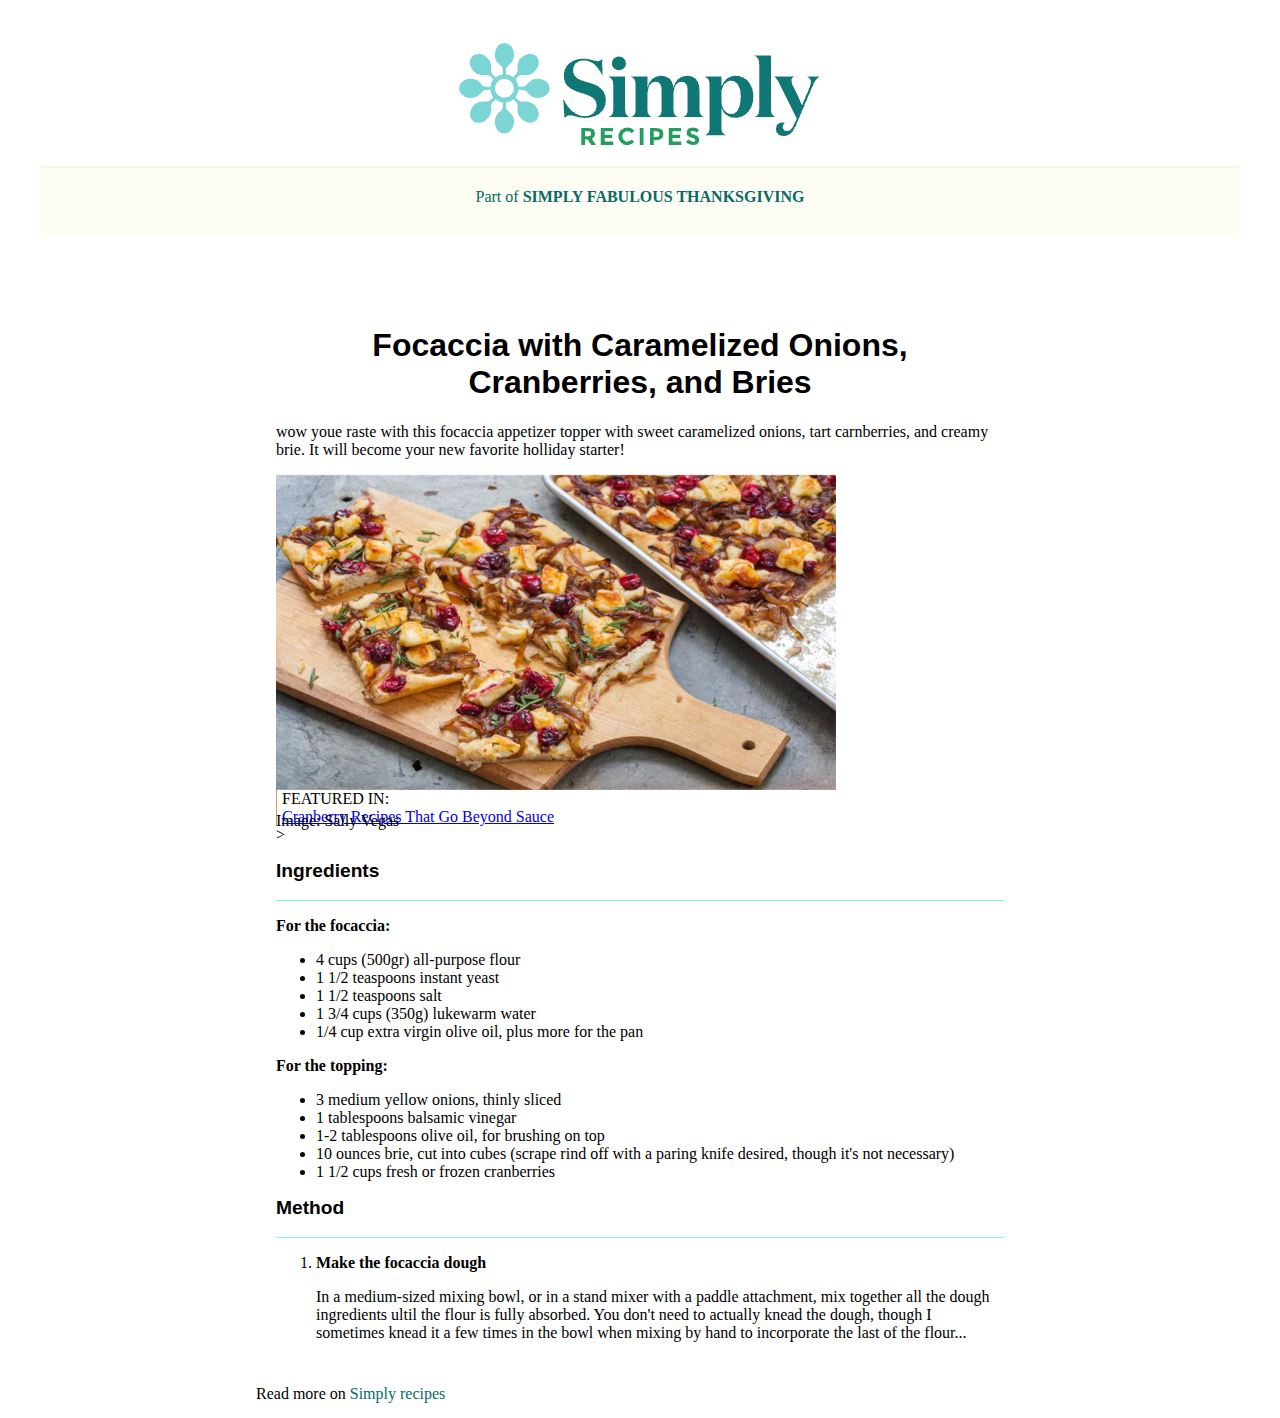
<file: Index.html>
<!DOCTYPE html>
<html lang="en">
<head>
    <meta charset="UTF-8">
    <meta name="viewport" content="width=device-width, initial-scale=1.0">
    <title>PAGINA MOCKUP</title>
    <link rel="stylesheet" href="./css/style.css">
</head>
<body>
    <header>
        <img src="./assets/logo.png" alt="logo" class="logo"> 
        <p>Part of <b>SIMPLY FABULOUS THANKSGIVING</b></p>   
    </header>
    <div id="container">
        <main>
            <article>
                <h1>Focaccia with Caramelized Onions, Cranberries, and Bries</h1>
                <section>
                    <p>wow youe raste with this focaccia appetizer topper with sweet caramelized onions, tart carnberries, and creamy brie. It will become your new favorite holliday starter!</p>
                    <div style="position: relative; width: 560px; height: 315px;">
                        <img src="./assets/focaccia.png" alt="anteprima video" style="position: absolute; top: 0; left: 0; width: 100%; height: 100%;">>
                        <iframe width="560" height="315" src="https://www.youtube.com/embed/4VCa1dYz8uk?si=raSuFKswXfDTQtlF" title="YouTube video player" frameborder="0" allow="accelerometer; autoplay; clipboard-write; encrypted-media; gyroscope; picture-in-picture; web-share" referrerpolicy="strict-origin-when-cross-origin" allowfullscreen="position: relative; z-index: 1;"></iframe>
                        <figcaption>
                            Image: Sally Vegas
                        </figcaption>    
                    </div>
                </section>
                <div id="featured">
                    <p id="featuredd"> FEATURED IN: <br>
                        <a href="#" title="features">Cranberry Recipes That Go Beyond Sauce </a>
                    </p>
                </div>>
                <section>
                    <h2>Ingredients</h2>
                    <p><b>For the focaccia:</b></p>
                        <ul>
                            <li> 4 cups (500gr) all-purpose flour</li>    
                            <li> 1 1/2 teaspoons instant yeast</li>    
                            <li> 1 1/2 teaspoons salt</li>    
                            <li> 1 3/4 cups (350g) lukewarm water</li>    
                            <li> 1/4 cup extra virgin olive oil, plus more for the pan</li>    
                        </ul>
                    <p><b>For the topping:</b></p>
                        <ul>
                            <li> 3 medium yellow onions, thinly sliced</li>
                            <li> 1 tablespoons balsamic vinegar</li>
                            <li> 1-2 tablespoons olive oil, for brushing on top</li>
                            <li> 10 ounces brie, cut into cubes (scrape rind off with a paring knife desired, though it's not necessary)</li>
                            <li> 1 1/2 cups fresh or frozen cranberries</li>
                        </ul>
                </section>            
                <section>
                    <h2>Method</h2>
                    <ol>
                        <li>
                            <strong>Make the focaccia dough</strong>
                            <p>
                              In a medium-sized mixing bowl, or in a stand mixer with a paddle attachment, mix together all the dough
                              ingredients ultil the flour is fully absorbed. You don't need to actually knead the dough, though I
                              sometimes knead it a few times in the bowl when mixing by hand to incorporate the last of the flour...
                            </p>
                        </li>
                    </ol>        
                </section>          
            </article>
        </main>
        <footer>
            <p>Read more on <a href="https://www.example.com">Simply recipes</a></p> 
        </footer>
    </div>
</body>
</html>
</file>
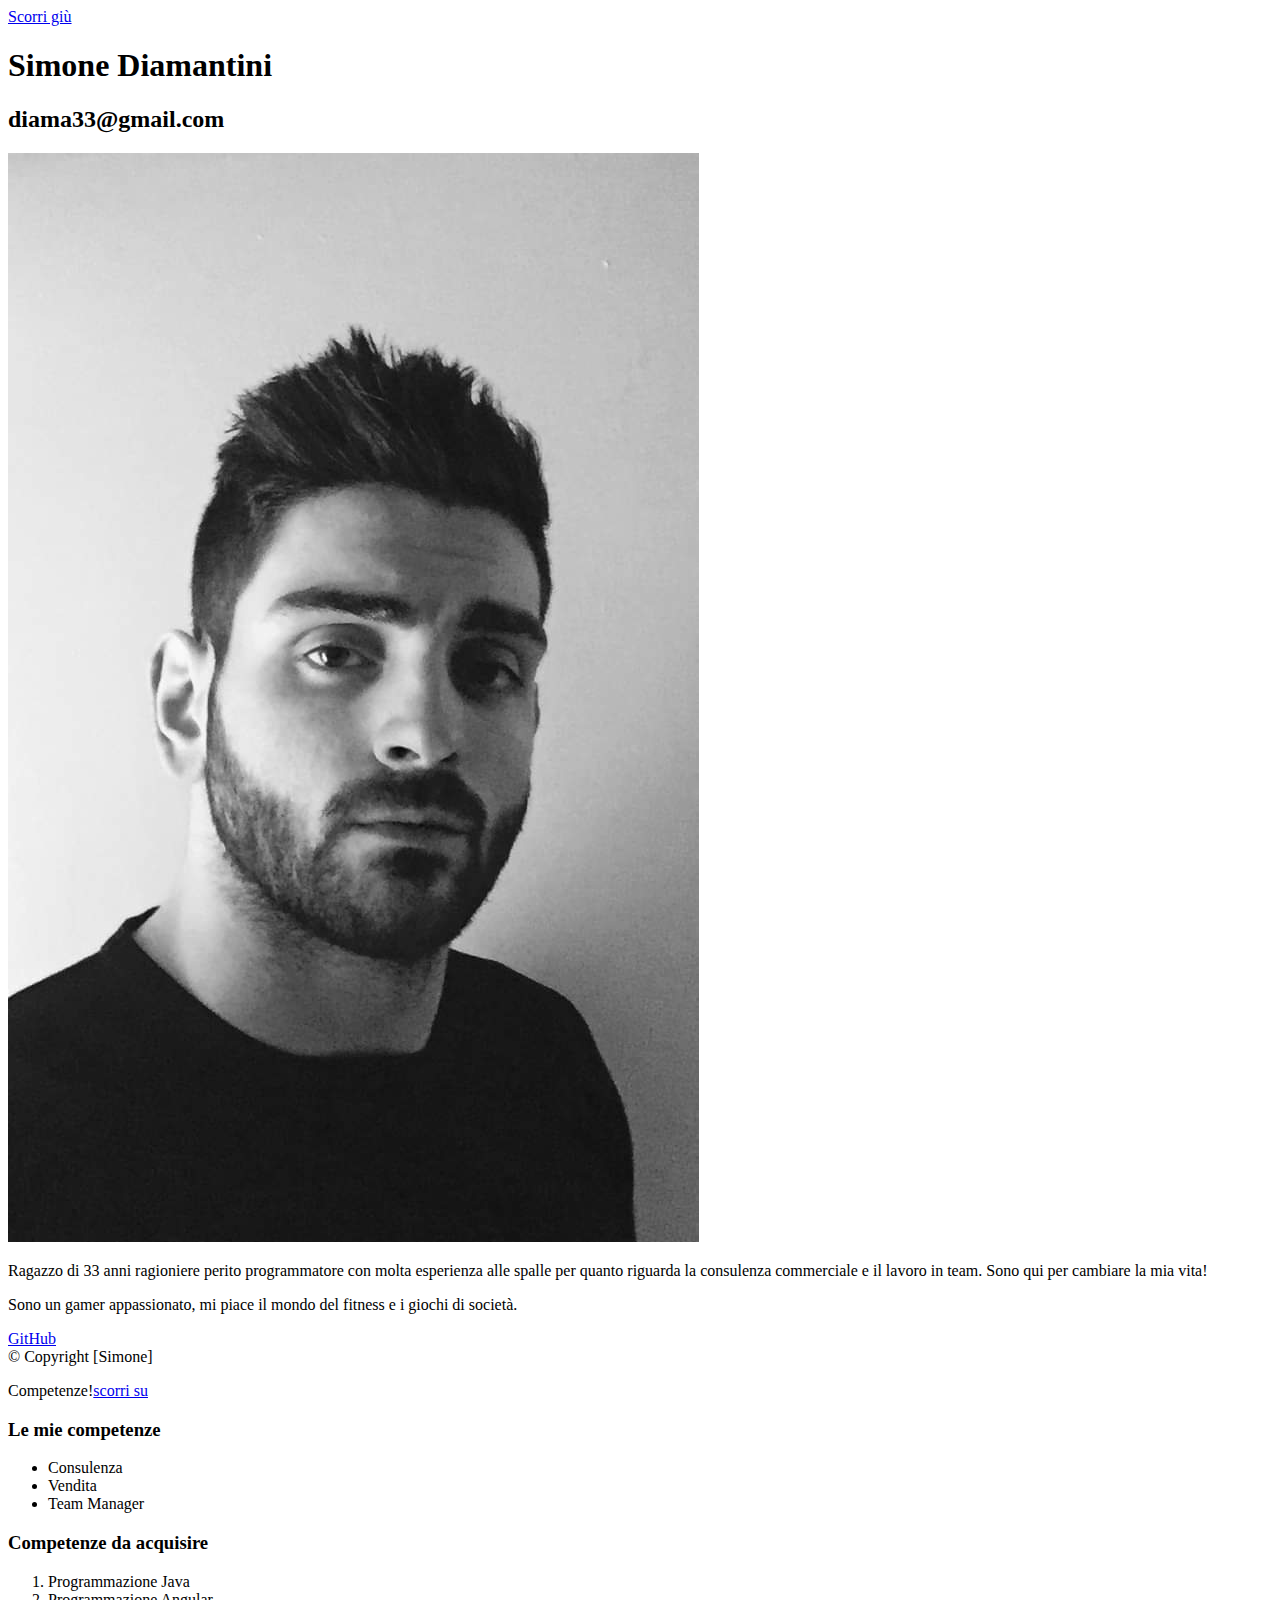
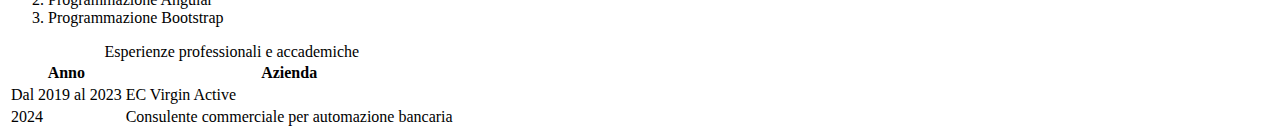
<file: 1° giorno/index.html>
<!DOCTYPE html>
<html lang="it">
<head>
    <meta charset="UTF-8">
    <meta name="viewport" content="width=device-width, initial-scale=1.0">
    <title>Il mio profilo</title>
</head>
<body>
    <a href="#footer">Scorri giù</a>
    <h1>Simone Diamantini</h1>
    <h2>diama33@gmail.com</h2>
    <main>
        <a href="#">
            <img src="./img/FB_IMG_1696161158351.jpg" alt="Foto di Simone Diamantini">
        </a>
        <p>Ragazzo di 33 anni ragioniere perito programmatore con molta esperienza alle spalle per quanto riguarda la consulenza commerciale e il lavoro in team. Sono qui per cambiare la mia vita!</p>
        <p>Sono un gamer appassionato, mi piace il mondo del fitness e i giochi di società.</p>
    </main>
    <a href="https://github.com/DiamantiniS">GitHub</a>
    <footer id="footer"> &copy; Copyright [Simone]</footer>
    <p>Competenze!<a href="#">scorri su </a></p>
    <div>
        <h3>Le mie competenze</h3>
        <ul>
            <li>Consulenza</li>
            <li>Vendita</li>
            <li>Team Manager</li>
        </ul>
        <h3>Competenze da acquisire</h3>
        <ol>
            <li>Programmazione Java</li>
            <li>Programmazione Angular </li>
            <li>Programmazione Bootstrap</li>
        </ol>
    </div>
    <table>
        <caption>Esperienze professionali e accademiche</caption>
        <tr>
            <th> Anno </th>
            <th> Azienda </th> 
        </tr>
        <tr> 
            <td>Dal 2019 al 2023</td>
            <td>EC Virgin Active</td>
        </tr>
        <tr>
            <td>2024</td>
            <td>Consulente commerciale per automazione bancaria</td>
        </tr>
    </table>
</body>
</html>
</file>
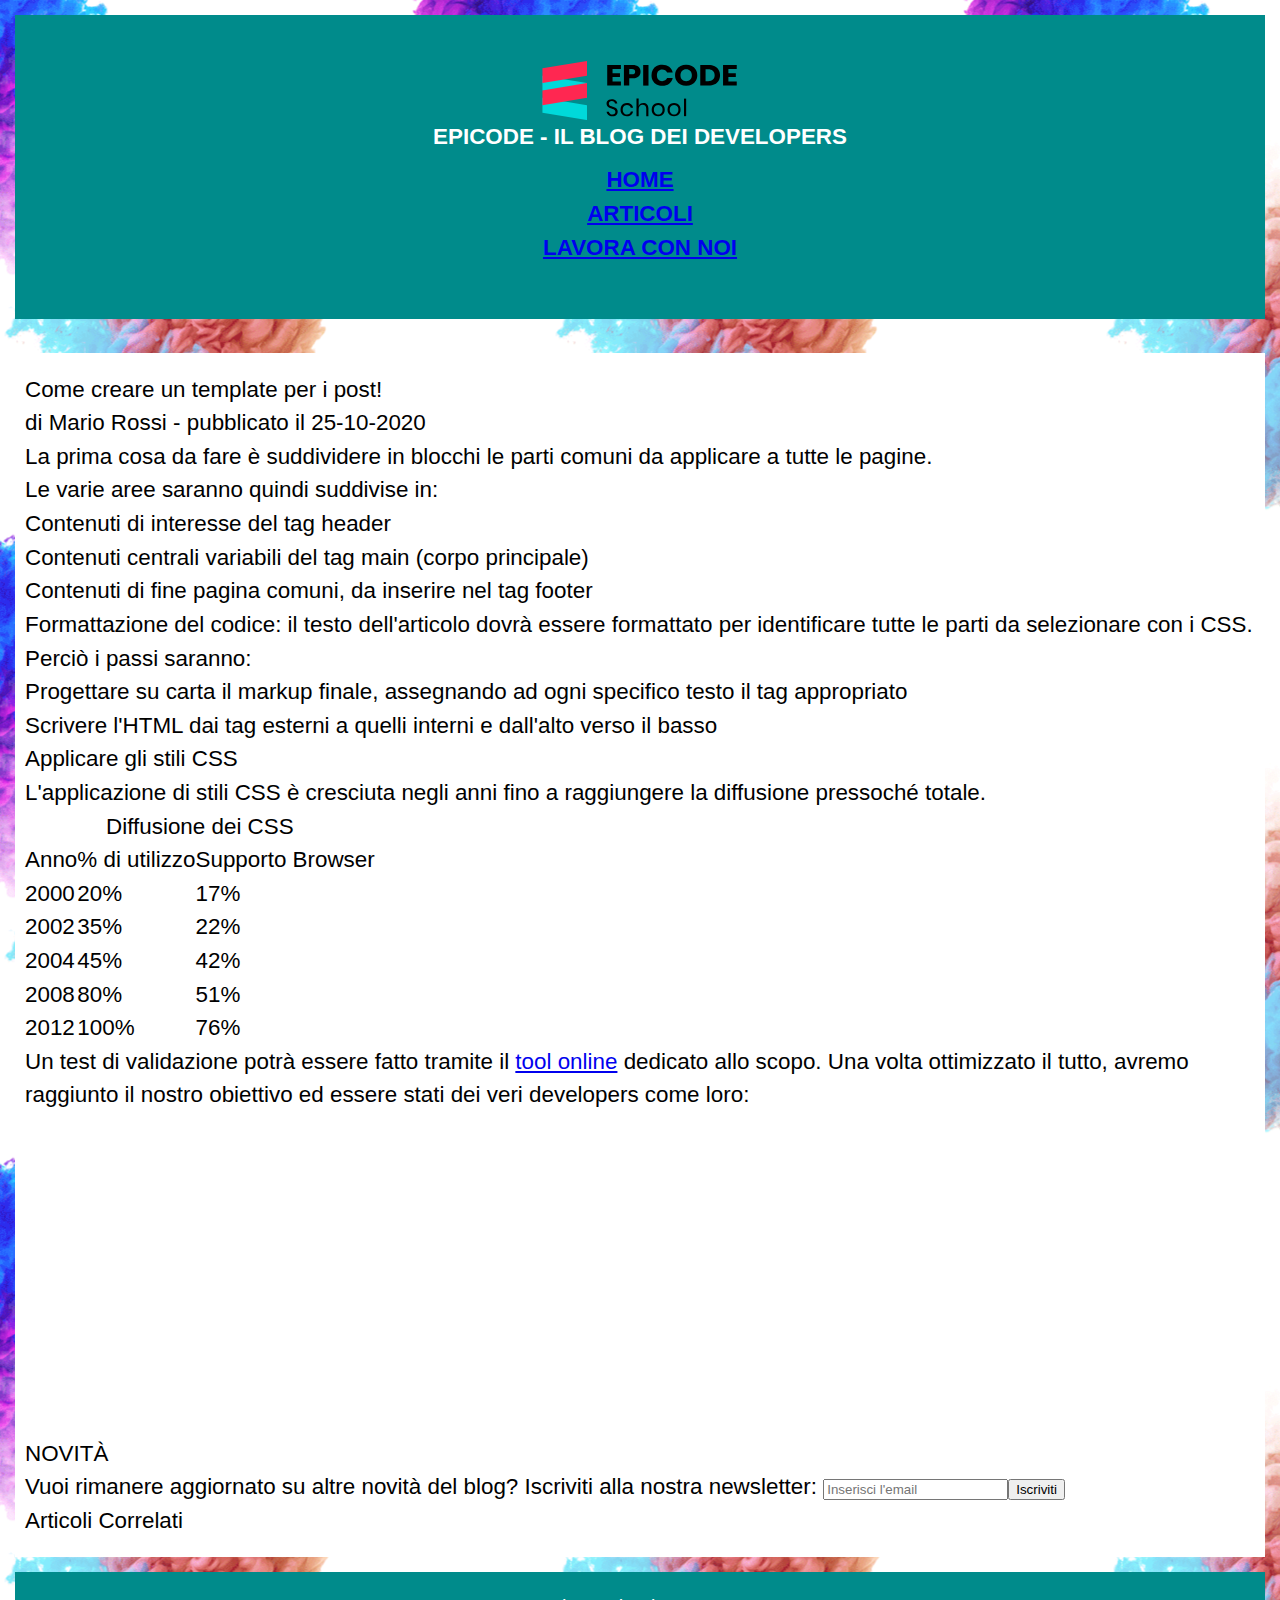
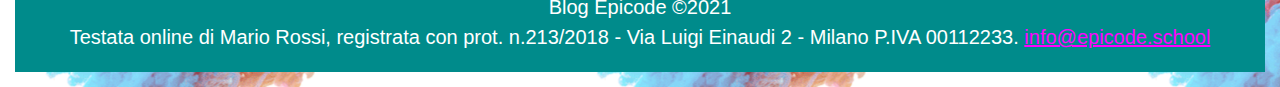
<file: 28-03/index.html>
<!DOCTYPE html>
<html lang="en">
  <head>
    <meta charset="UTF-8" />
    <meta http-equiv="X-UA-Compatible" content="IE=edge" />
    <meta name="viewport" content="width=device-width, initial-scale=1.0" />
    <title>Lavoro 28_03</title>
    <link rel="stylesheet" href="./assets/css/reset.css">
    <link rel="stylesheet" href="./assets/css/font-awesome.css">
    <link rel="stylesheet" href="./assets/css/style.css">
  </head>
  <body>

    

      <header>
        <img src="../28-03/assets/img/logo.svg" alt="logo" class="logo" width="300px" height="60px"> 
        <h1>EPICODE - IL BLOG DEI DEVELOPERS</h1>
        <nav>
          <ul>
            <li><a href="#">HOME</a></li>
            <li><a href="#">ARTICOLI</a></li>
            <li><a href="#">LAVORA CON NOI</a></li>
          </ul>
        </nav>
      </header>
    
      <main>
        <article>
          <h2>Come creare un template per i post!</h2>  
          <p>di Mario Rossi - pubblicato il 25-10-2020</p>
          <p>La prima cosa da fare è suddividere in blocchi le <b>parti comuni</b> da applicare a tutte le pagine.</p>
          <p>Le varie aree saranno quindi suddivise in:</p>
          <ul>
            <li>Contenuti di interesse del tag header</li>
            <li>Contenuti centrali variabili del tag main (corpo principale)</li>
            <li>Contenuti di fine pagina comuni, da inserire nel tag footer</li>
          </ul>
          <p>Formattazione del codice: il testo dell'articolo dovrà essere formattato per identificare tutte le parti da <b>selezionare con i CSS.</b> Perciò i passi saranno:</p>
          <ol>
            <li>Progettare su carta il markup finale, assegnando ad ogni specifico testo il tag appropriato</li>
            <li>Scrivere l'HTML dai tag esterni a quelli interni e dall'alto verso il basso</li>
            <li>Applicare gli stili CSS</li>
          </ol> 
          <p>L'applicazione di stili CSS è cresciuta negli anni fino a raggiungere la diffusione pressoché totale.</p>
          
          <table>
            <caption><b>Diffusione dei CSS</b></caption>
            <thead>
              <tr>
                <th>Anno</th>
                <th>% di utilizzo</th>
                <th>Supporto Browser</th>
              </tr>
            </thead>
            <tbody>
              <tr>
                <td>2000</td>
                <td>20%</td>
                <td>17%</td>
              </tr>
              <tr>
                <td>2002</td>
                <td>35%</td>
                <td>22%</td>
              </tr>
              <tr>
                <td>2004</td>
                <td>45%</td>
                <td>42%</td>
              </tr>
              <tr>
                <td>2008</td>
                <td>80%</td>
                <td>51%</td>
              </tr>
              <tr>
                <td>2012</td>
                <td>100%</td>
                <td>76%</td>
              </tr>
            </tbody>
          </table>
          
          <p>Un test di validazione potrà essere fatto tramite il <a href="https://stackoverflow.com/">tool online</a> dedicato allo scopo. Una volta ottimizzato il tutto, avremo raggiunto il nostro obiettivo ed essere stati dei veri developers come loro:</p>
          
          <iframe width="560" height="315" src="https://www.youtube.com/embed/aBSZVeBRvDY?si=Z8mhQQYfVqstOADo" title="YouTube video player" frameborder="0" allow="accelerometer; autoplay; clipboard-write; encrypted-media; gyroscope; picture-in-picture; web-share" referrerpolicy="strict-origin-when-cross-origin" allowfullscreen></iframe>
        </article>  
        
        <form action="#" method="#">
          <h2>NOVITÀ</h2>  
          <label>Vuoi rimanere aggiornato su altre novità del blog? Iscriviti alla nostra newsletter:</label>  
          <input type="email" placeholder="Inserisci l'email"><input type="submit" value="Iscriviti">  
        </form>    
    
        <aside>
          <h2>Articoli Correlati</h2>
          <div>
    
          </div>
          <div>
    
          </div>  
          <div>
    
          </div>
        </aside>
        
      </main>
    
      <footer>
        <p>Blog Epicode &copy;2021</p>
        <p>Testata online di Mario Rossi, registrata con prot. n.213/2018 - Via Luigi Einaudi 2 - Milano P.IVA 00112233. <a href="mailto:info@epicode.school">info@epicode.school</a></p>
      </footer>

    

  </body>
</html>
</file>
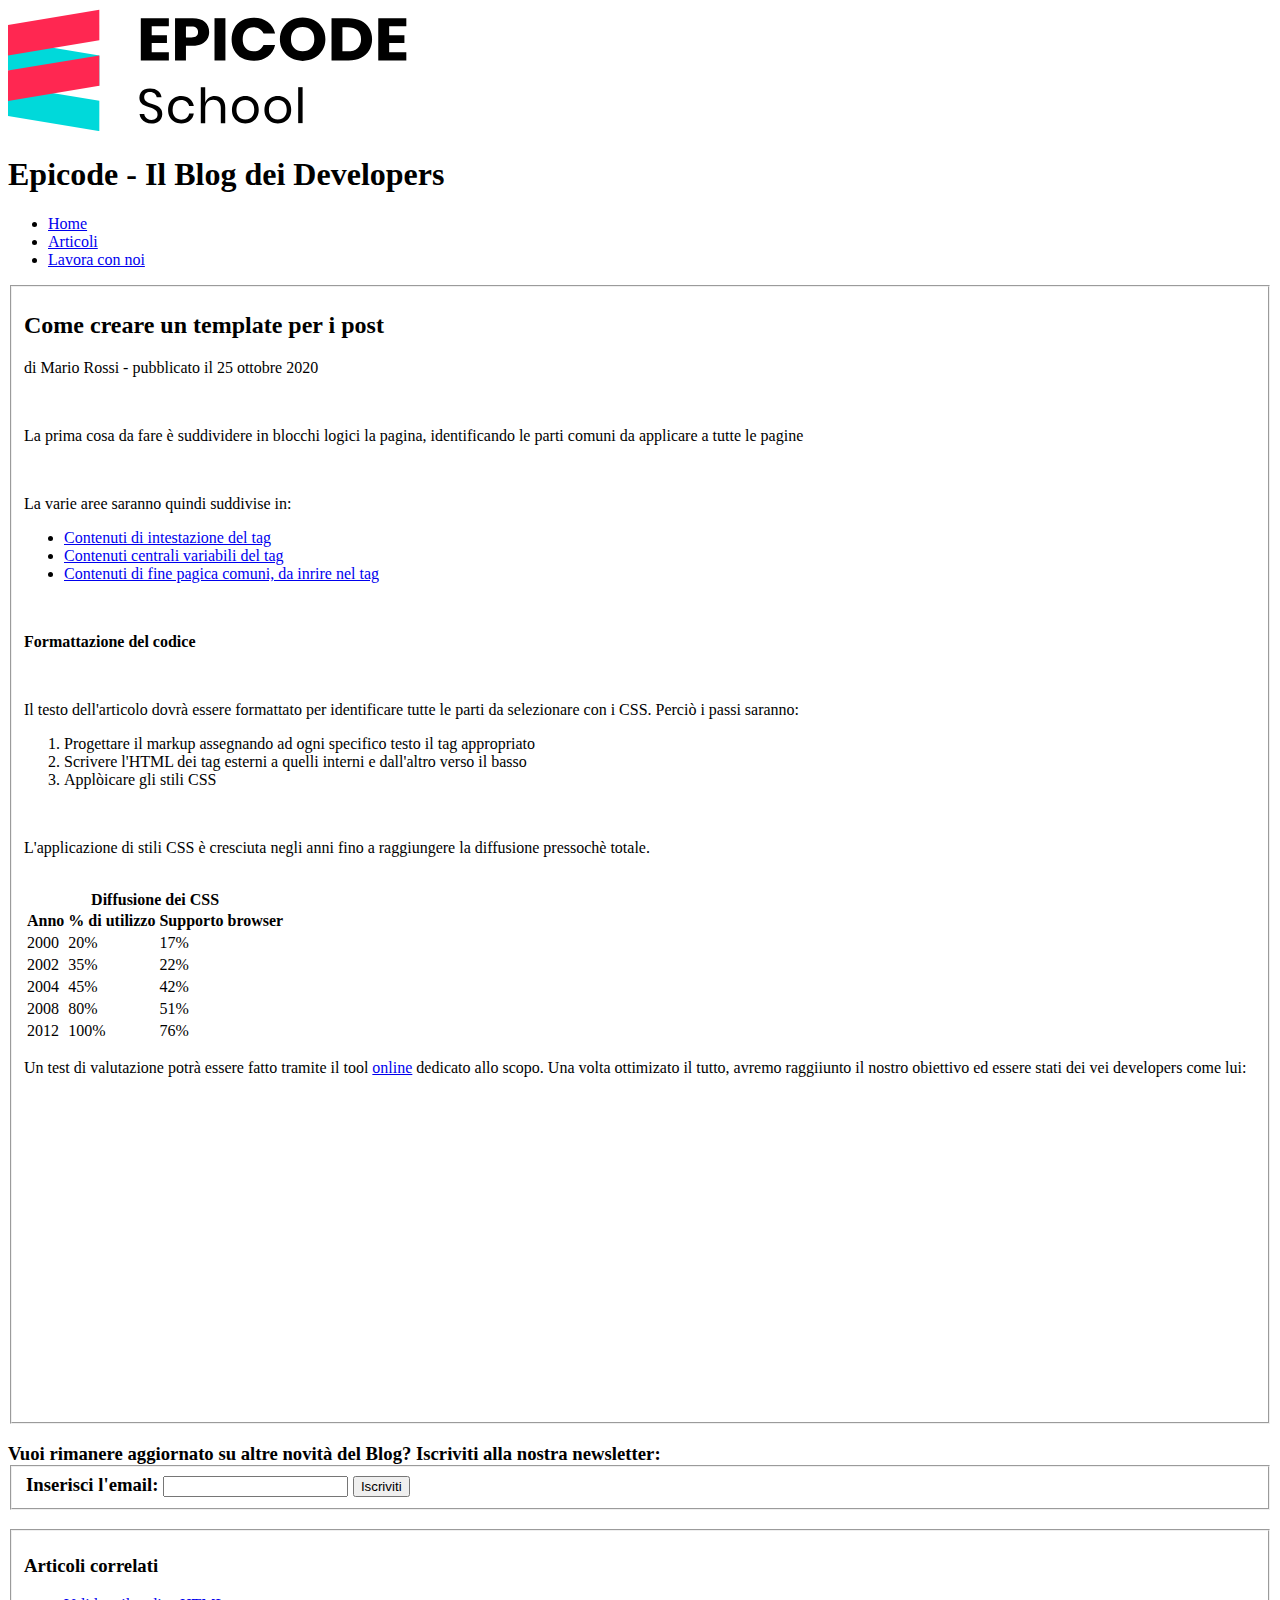
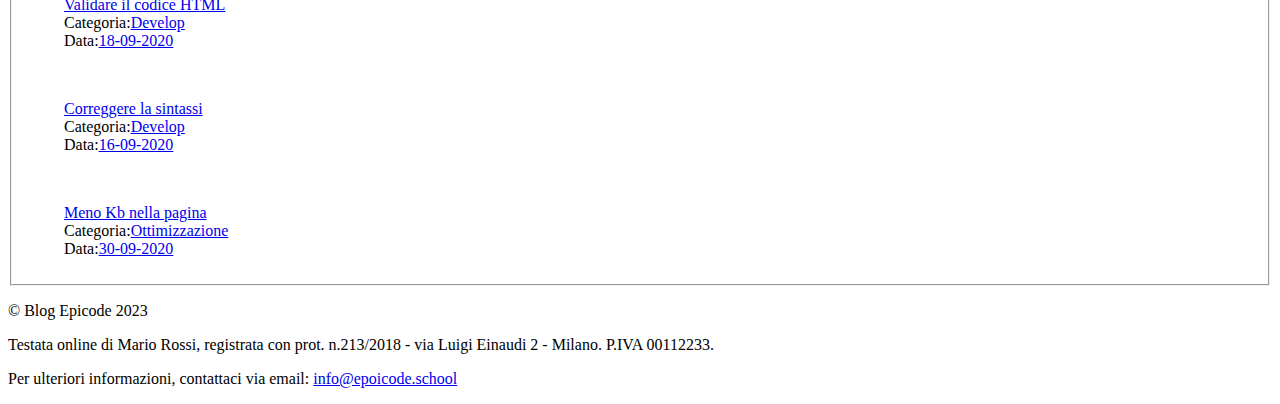
<file: 26-03/Blog.html>
<!DOCTYPE html>
<html lang="it">
<head>
    <meta charset="UTF-8">
    <meta name="viewport" content="width=device-width, initial-scale=1.0">
    <title>Sviluppo di una pagina web - Blog Epicode</title>
    <meta name="description" content="Primi passi operativi per creare un modello di pagina HTML per un post.">
</head>
<body>
    <header id="header">
        <img src="./img/logo.svg" alt="Logo Epicode">
        <h1>Epicode - Il Blog dei Developers</h1>
    </header>
    <nav>
        <ul>
            <li><a href="#">Home</a></li>
            <li><a href="#">Articoli</a></li>
            <li><a href="#">Lavora con noi</a></li>
        </ul>
    </nav>
    <main id="main">
        <fieldset>
            <article>
                <h2>Come creare un template per i post</h2>
                <p>di Mario Rossi - pubblicato il 25 ottobre 2020</p>
                
            </article>
            <br>
            <p>La prima cosa da fare è suddividere in blocchi logici la pagina, identificando le parti comuni da applicare a tutte le pagine</p>
            <br>
            <p>La varie aree saranno quindi suddivise in:</p>
            <ul>
                <li><a href="#header">Contenuti di intestazione del tag </a></li>
                <li><a href="#main">Contenuti centrali variabili del tag</a></li>
                <li><a href="#footer">Contenuti di fine pagica comuni, da inrire nel tag</a></li>
            </ul>
            <br>
            <p><b>Formattazione del codice</b></p>
            <br>
            <p>Il testo dell'articolo dovrà essere formattato per identificare tutte le parti da selezionare con i CSS. Perciò i passi saranno:</p>
            <ol>
                <li>Progettare il markup assegnando ad ogni specifico testo il tag appropriato</li>
                <li>Scrivere l'HTML dei tag esterni a quelli interni e dall'altro verso il basso</li>
                <li>Applòicare gli stili CSS</li>
            </ol>
            <br>
            <p>L'applicazione di stili CSS è cresciuta negli anni fino a raggiungere la diffusione pressochè totale.</p>
            <br>
            <table>
                <caption><b>Diffusione dei CSS</b></caption>
                <tr>
                    <th>Anno</th>
                    <th>% di utilizzo</th>
                    <th>Supporto browser</th>
                </tr>
                <tr>
                    <td>2000</td>
                    <td>20%</td>
                    <td>17%</td>
                </tr>
                <tr>
                    <td>2002</td>
                    <td>35%</td>
                    <td>22%</td>
                </tr>
                <tr>
                    <td>2004</td>
                    <td>45%</td>
                    <td>42%</td>
                </tr>
                <tr>
                    <td>2008</td>
                    <td>80%</td>
                    <td>51%</td>
                </tr>
                <tr>
                    <td>2012</td>
                    <td>100%</td>
                    <td>76%</td>
                </tr>
            </table>
            <p>Un test di valutazione potrà essere fatto tramite il tool <a href="https://www.w3.org/" target="_blank">online</a> dedicato allo scopo. Una volta ottimizato il tutto, avremo raggiiunto il nostro obiettivo ed essere stati dei vei developers come lui:</p>
            <iframe width="560" height="315" src="https://www.youtube.com/embed/TxcJ2drr554?si=LZ3u3vwJz9aQ6l0Q" title="YouTube video player" frameborder="0" allow="accelerometer; autoplay; clipboard-write; encrypted-media; gyroscope; picture-in-picture; web-share" referrerpolicy="strict-origin-when-cross-origin" allowfullscreen></iframe>    
            
        </fieldset>
    </main>    <!-- Form per l'iscrizione alla newsletter -->
    <div>
        <h3>Vuoi rimanere aggiornato su altre novità del Blog? Iscriviti alla nostra newsletter:
        <form action="#" method="post">
            <fieldset>
                <label for="email">Inserisci l'email:</label>
                <input type="email" id="email" name="email" required>
                <input type="submit" value="Iscriviti">
            </fieldset>
        </form>
        
    </div>    <!-- Area correlati -->
    <section>
        <fieldset>
            <h3>Articoli correlati</h3>
            <ul>
                <li type="none"><a href="#">Validare il codice HTML</a></li>
                <li type="none">Categoria:<a href="#">Develop</a></li>
                <li type="none">Data:<a href="#">18-09-2020</a></li>
            </ul>
            <br>
            <ul>
                <li type="none"><a href="#">Correggere la sintassi</a></li>
                <li type="none">Categoria:<a href="#">Develop</a></li>
                <li type="none">Data:<a href="#">16-09-2020</a></li>
            </ul>
            <br>
            <ul>
                <li type="none"><a href="#">Meno Kb nella pagina</a></li>
                <li type="none">Categoria:<a href="#">Ottimizzazione</a></li>
                <li type="none">Data:<a href="#">30-09-2020</a></li>
            </ul>
        </fieldset>    
    </section>
   
    <!-- Copyright e info -->
    <footer id="footer">
        <p>&copy; Blog Epicode 2023</p>
        <p>Testata online di Mario Rossi, registrata con prot. n.213/2018 - via Luigi Einaudi 2 - Milano. P.IVA 00112233.</p>
        <p>Per ulteriori informazioni, contattaci via email: <a href="mailto:info@epoicode.school">info@epoicode.school</a></p>
    </footer>
</body>
</html>
</file>
<file: css/style.css>
.logo{
    display: block;
    margin:0 auto;
}
#container {
    margin:0 auto;
    width: 768px;
    text-align: left;
}
header {
    background-color: none;
    padding: 2em;
    text-align: center;
}
Header p{
    background-color:rgba(240, 231, 142, 0.1);
    padding: 20px;
    height: 30px;
    color:rgb(9, 105, 105) ;
    border-top: 2px solid #f0e78e4d;  
}
main {padding: 20px;}

main h1{
    text-align: center;
}
footer {
    background-color: none;
    text-align: left;
}
footer p {
    margin: 0;
    line-height: 2em;
}

footer a {
    color:rgb(9, 105, 105);
    text-decoration: none;
}
footer a:hover {
    text-decoration: underline;
    color: red;
    background-color: #f0e78e4d;}

h2{
    font-size: larger;
    border-bottom: 1px solid aquamarine;
    height: 20px;
    padding-bottom: 20px;
    font-family:'Segoe UI', Tahoma, Geneva, Verdana, sans-serif ;
}
h1 {font-family: 'Segoe UI', Tahoma, Geneva, Verdana, sans-serif;}
#featured{
    border-left: 1px solid #ce9865;
}

#featuredd{
    margin: 0 5px 0;

}
</file>
<file: 28-03/assets/css/style.css>
/* IMPOSTAZIONI GENERALI */
body { 
    font-family: Poppins, 'Helvetica Neue', sans-serif;
    font-size: 1.4rem;
    line-height: 1.5;
    padding: 15px;
    background-image: url('../img/sfondo.png');
    background-position: center center;
}


/* HEADER */
header {
    background: darkcyan;
    text-align: center;
    text-transform: uppercase;
    font-weight: bold;
    color: white;
    margin-bottom: 1.5em;
    padding: 2em 1.5em;
}
header.box {
    text-align: center;
    background-color: darkcyan; 
    padding: 20%; 
    box-sizing: border-box;
    margin: 10px;
  }
.logo{
   display: block;
   margin:0 auto; 
}   
header p,header nav {
  display: block; 
  margin-bottom: 10px; 
  margin-top: 10px;
  color: aliceblue;
}
/* MAIN */
main {
    background-color: #fff;
    padding: 20px 10px;
    margin-bottom:15px ;
}


/* ELEMENTI NEL MAIN - ARTICLE */

/* TABELLE */

/* FORM */


/* ELEMENTI NELL' ASIDE */

/* FOOTER */
footer {
    background: darkcyan;
    color: white;
    padding: 1em;
    text-align: center;
    font-size: 20px;
}
footer a {
    color: fuchsia;
}
</file>
